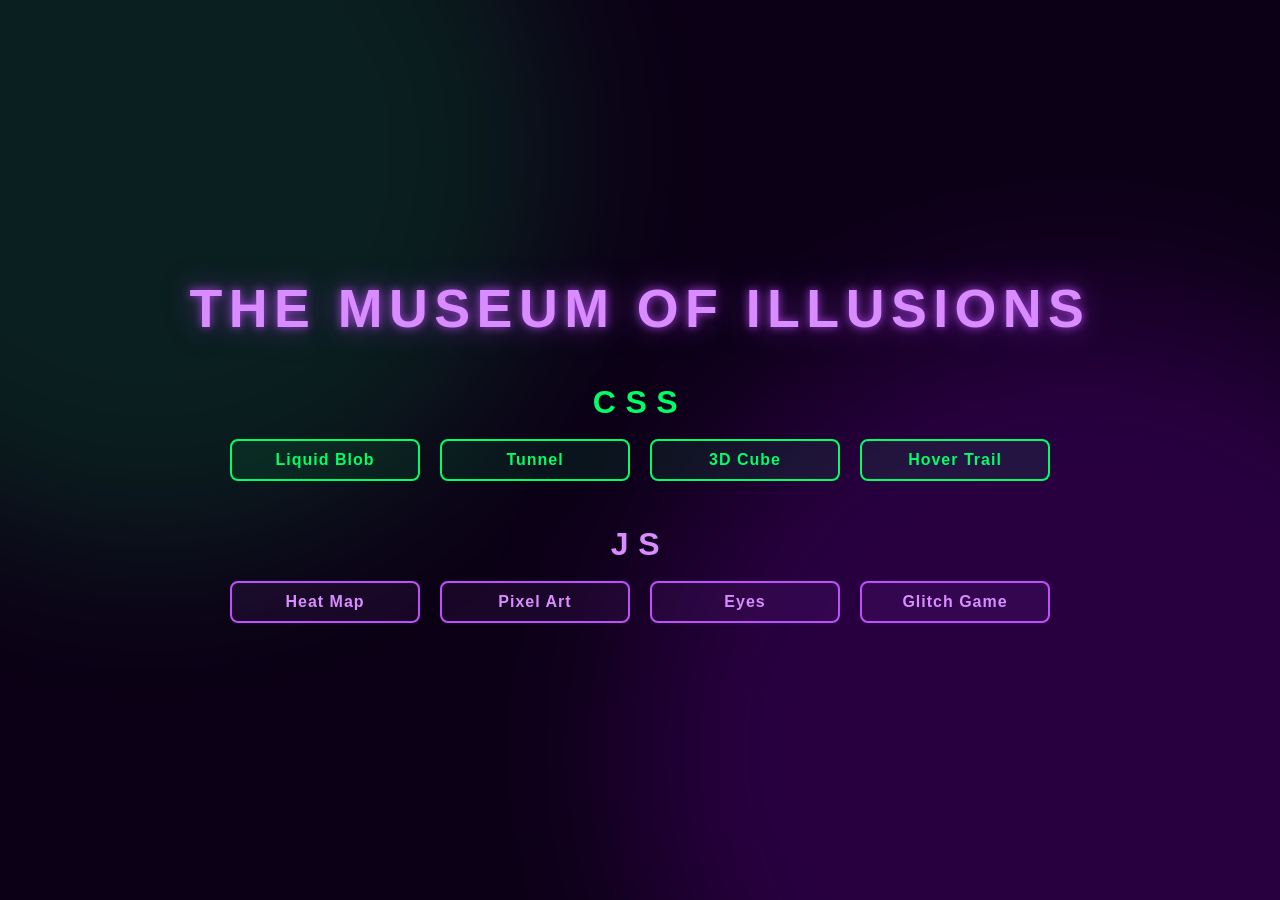
<file: index.html>
<!DOCTYPE html>
<html lang="en">
<head>
  <meta charset="UTF-8">
  <meta name="viewport" content="width=device-width, initial-scale=1.0">
  <title>The Museum of Illusions</title>
  <link rel="stylesheet" href="style.css">
</head>
<body>
  
  <div class="blob green"></div>
  <div class="blob purple"></div>

  <main class="home">
    <h1 class="title">THE MUSEUM OF ILLUSIONS</h1>

    <section class="group css">
      <h2>CSS</h2>
      <div class="row">
        <a class="btn" href="css1.html">Liquid Blob</a>
        <a class="btn" href="css2.html">Tunnel</a>
        <a class="btn" href="css3.html">3D Cube</a>
        <a class="btn" href="css4.html">Hover Trail</a>
      </div>
    </section>

    <section class="group js">
      <h2>JS</h2>
      <div class="row">
        <a class="btn purple" href="js1.html">Heat Map</a>
        <a class="btn purple" href="js2.html">Pixel Art</a>
        <a class="btn purple">Eyes</a>
        <a class="btn purple">Glitch Game</a>
      </div>
    </section>
  </main>

</body>
</html>
</file>
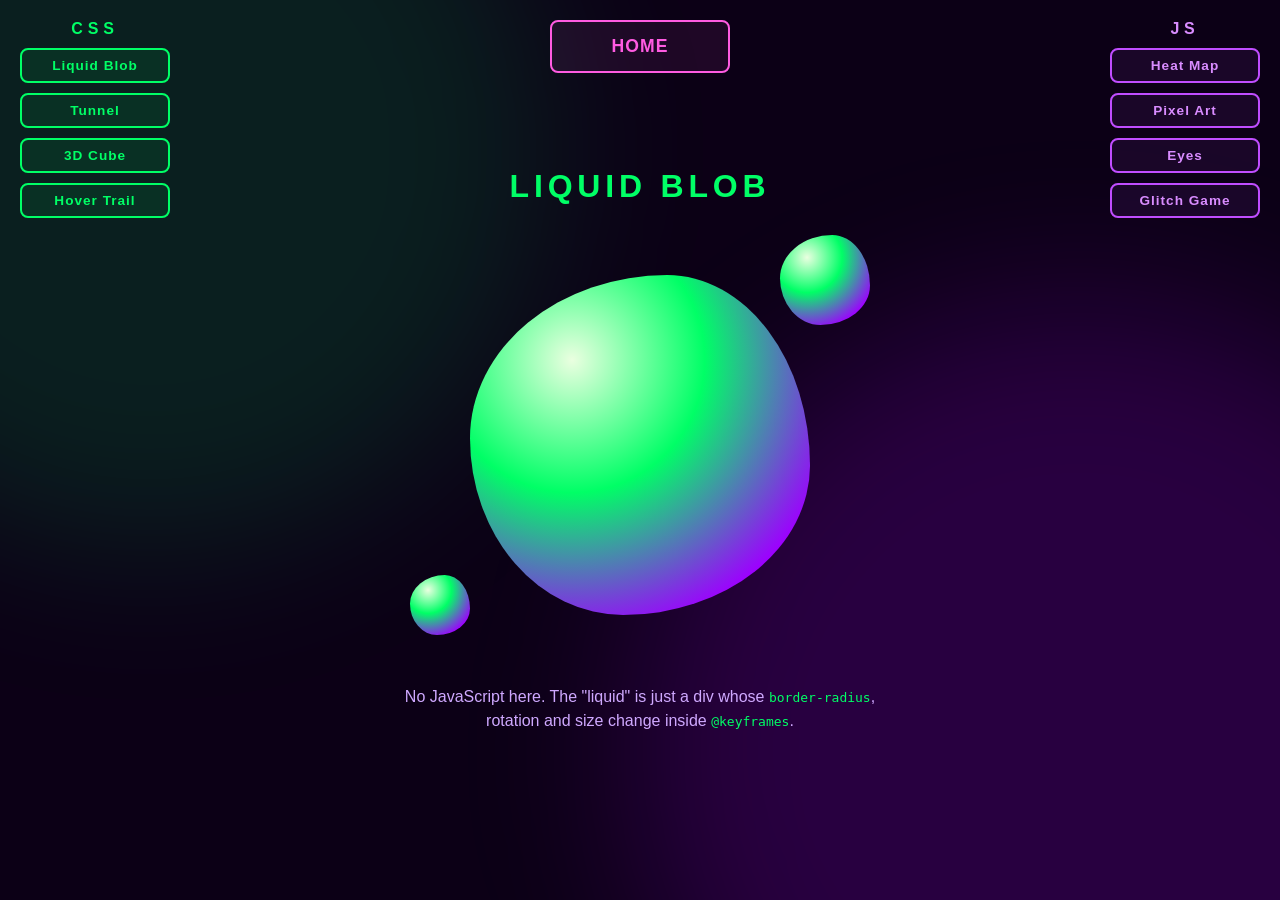
<file: css1.html>
<!DOCTYPE html>
<html lang="en">
<head>
  <meta charset="UTF-8">
  <meta name="viewport" content="width=device-width, initial-scale=1.0">
  <title>Liquid Blob | The Museum of Illusions</title>
  <link rel="stylesheet" href="style.css">
  <style>
    .blob-area {
      position: relative;
      width: 460px;
      height: 420px;
      animation: float 5s ease-in-out infinite;
    }

    .liquid {
      position: absolute;
      background: radial-gradient(circle at 30% 25%, #eaffe0, #00ff66 38%, #9d00ff 80%, #3b0a7a);
      border-radius: 58% 42% 55% 45% / 48% 56% 44% 52%;
      animation: liquid 9s ease-in-out infinite;    /* animation 2: the morph */
    }

    #blob  { width: 340px; height: 340px; left: 60px; top: 40px; }
    .drop1 { width: 90px;  height: 90px;  right: 0;   top: 0;      animation-duration: 6s; }
    .drop2 { width: 60px;  height: 60px;  left: 0;    bottom: 20px; animation-duration: 7s; animation-delay: -3s; }

  @keyframes liquid {
      0%, 100% { border-radius: 58% 42% 55% 45% / 48% 56% 44% 52%; transform: rotate(0deg)   scale(1); }
      25%      { border-radius: 38% 62% 63% 37% / 55% 37% 63% 45%; transform: rotate(10deg)  scale(1.06); }
      50%      { border-radius: 42% 58% 38% 62% / 62% 44% 56% 38%; transform: rotate(-8deg)  scale(0.96); }
      75%      { border-radius: 63% 37% 50% 50% / 40% 60% 40% 60%; transform: rotate(6deg)   scale(1.08); }
    }

    @keyframes float {
      0%, 100% { transform: translateY(0); }
      50%      { transform: translateY(-25px); }
    }
  </style>
</head>
<body>
  <nav class="nav-left">
    <div class="nav-label">CSS</div>
    <a class="btn" href="css1.html">Liquid Blob</a>
    <a class="btn" href="css2.html">Tunnel</a>
    <a class="btn" href="css3.html">3D Cube</a>
    <a class="btn" href="css4.html">Hover Trail</a>
  </nav>

  <nav class="nav-right">
    <div class="nav-label">JS</div>
    <a class="btn purple" href="js1.html">Heat Map</a>
    <a class="btn purple" href="js2.html">Pixel Art</a>
    <a class="btn purple" >Eyes</a>
    <a class="btn purple">Glitch Game</a>
  </nav>

  <a class="btn nav-home" href="index.html">HOME</a>

  <div class="blob green"></div>
  <div class="blob purple"></div>

  <main class="stage">
    <h1 class="page-title">Liquid Blob</h1>

    <div class="blob-area">
      <div class="liquid" id="blob"></div>
      <div class="liquid drop1"></div>
      <div class="liquid drop2"></div>
    </div>

    <p class="caption">
      No JavaScript here. The "liquid" is just a div whose <code>border-radius</code>,
      rotation and size change inside <code>@keyframes</code>.
    </p>
  </main>
</body>
</html>
</file>
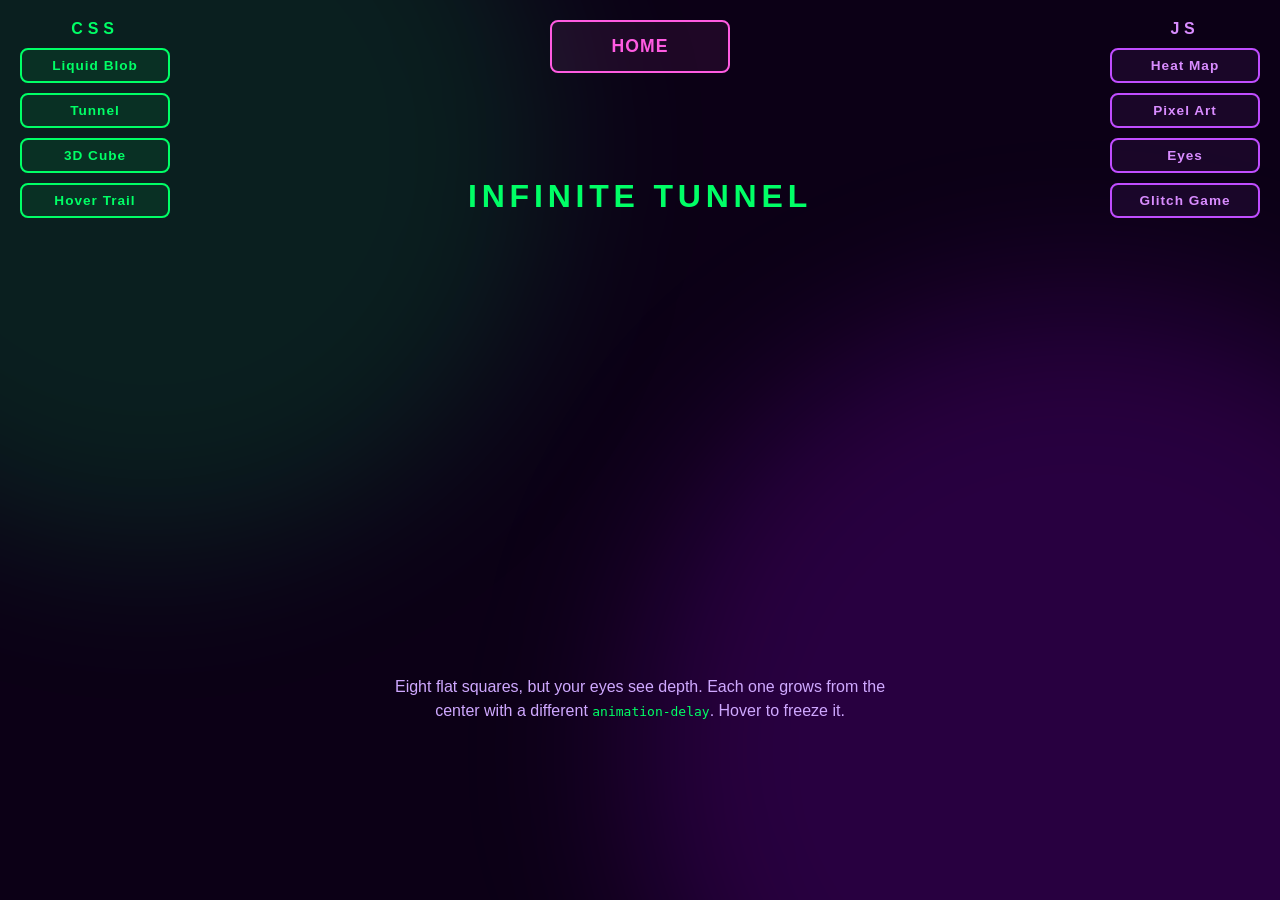
<file: css2.html>
<!DOCTYPE html>
<html lang="en">
<head>
  <meta charset="UTF-8">
  <meta name="viewport" content="width=device-width, initial-scale=1.0">
  <title>Tunnel | The Museum of Illusions</title>
  <link rel="stylesheet" href="style.css">
  <style>
    .tunnel {
      position: relative;
      width: 380px;
      height: 380px;
      margin: 10px 0;
    }

    .ring {
      position: absolute;
      top: 0;
      left: 0;
      width: 100%;
      height: 100%;
      border: 4px solid #00ff66;
      border-radius: 14%;
      opacity: 0;
      animation: tunnel 6s ease-in infinite;   /* ease-in = starts slow, speeds up */
    }

    /* every second ring is purple */
    .ring:nth-child(even) {
      border-color: #c04dff;
    }

    /* hover = freeze the animation */
    .tunnel:hover .ring {
      animation-play-state: paused;
    }

    @keyframes tunnel {
      0%   { transform: scale(0.05) rotate(0deg);   opacity: 0; }
      15%  { opacity: 1; }
      100% { transform: scale(1.25) rotate(120deg); opacity: 0; }
    }
  </style>
</head>
<body>
  <nav class="nav-left">
    <div class="nav-label">CSS</div>
    <a class="btn" href="css1.html">Liquid Blob</a>
    <a class="btn" href="css2.html">Tunnel</a>
    <a class="btn" href="css3.html">3D Cube</a>
    <a class="btn" href="css4.html">Hover Trail</a>
  </nav>

  <nav class="nav-right">
    <div class="nav-label">JS</div>
    <a class="btn purple" href="js1.html">Heat Map</a>
    <a class="btn purple" href="js2.html">Pixel Art</a>
    <a class="btn purple">Eyes</a>
    <a class="btn purple">Glitch Game</a>
  </nav>

  <a class="btn nav-home" href="index.html">HOME</a>

  <div class="blob green"></div>
  <div class="blob purple"></div>

  <main class="stage">
    <h1 class="page-title">Infinite Tunnel</h1>

    <div class="tunnel">
      <div class="ring" style="animation-delay: 0s"></div>
      <div class="ring" style="animation-delay: -0.75s"></div>
      <div class="ring" style="animation-delay: -1.5s"></div>
      <div class="ring" style="animation-delay: -2.25s"></div>
      <div class="ring" style="animation-delay: -3s"></div>
      <div class="ring" style="animation-delay: -3.75s"></div>
      <div class="ring" style="animation-delay: -4.5s"></div>
      <div class="ring" style="animation-delay: -5.25s"></div>
    </div>

    <p class="caption">
      Eight flat squares, but your eyes see depth. Each one grows from the center with a
      different <code>animation-delay</code>. Hover to freeze it.
    </p>
  </main>
</body>
</html>
</file>
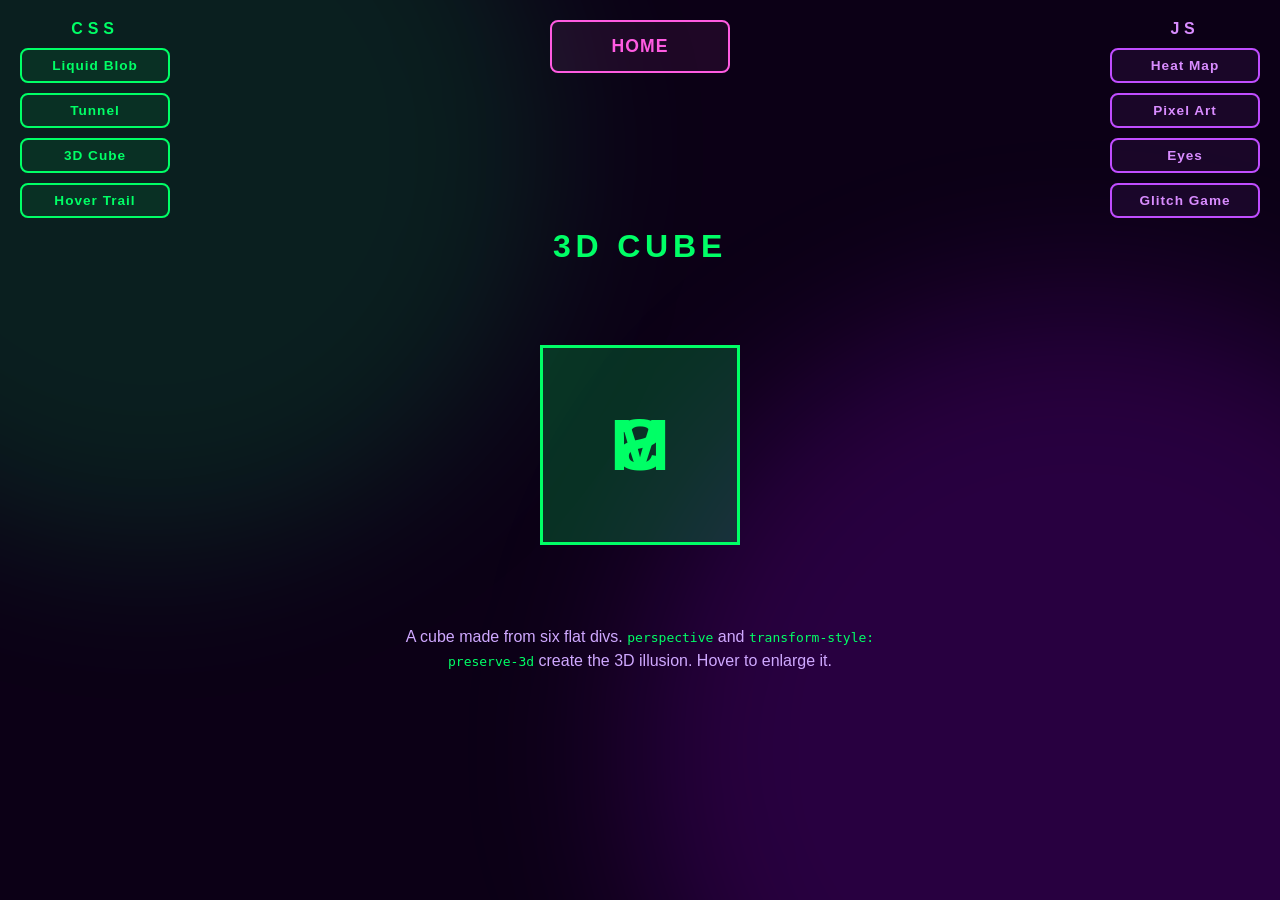
<file: css3.html>
<!DOCTYPE html>
<html lang="en">
<head>
  <meta charset="UTF-8">
  <meta name="viewport" content="width=device-width, initial-scale=1.0">
  <title>3D Cube | The Museum of Illusions</title>
  <link rel="stylesheet" href="style.css">
  <style>
    .scene {
      width: 200px;
      height: 200px;
      margin: 50px 0;
      transition: transform 0.5s;
    }
    
    .scene:hover {
      transform: scale(1.3);
    }

    /* the cube holds the 6 faces and rotates all of them together */
    .cube {
      position: relative;
      width: 200px;
      height: 200px;
      transform-style: preserve-3d;   /* keep the faces in 3D */
      animation: spin 10s linear infinite;
    }

    /* each face is a normal flat square */
    .face {
      position: absolute;
      width: 200px;
      height: 200px;
      display: flex;
      align-items: center;
      justify-content: center;
      font-size: 4.5rem;
      font-weight: bold;
      color: #00ff66;
      background: rgba(0, 255, 102, 0.1);
      border: 3px solid #00ff66;
    }
    .face:nth-child(even) {
      color: #d98cff;
      background: rgba(192, 77, 255, 0.12);
      border-color: #c04dff;
    }

    /* turn each square to its side, then push it out by half the cube size (100px) */
    .face:nth-child(1) { transform: rotateY(0deg)   translateZ(100px); }
    .face:nth-child(2) { transform: rotateY(90deg)  translateZ(100px); }
    .face:nth-child(3) { transform: rotateY(180deg) translateZ(100px); }
    .face:nth-child(4) { transform: rotateY(-90deg) translateZ(100px); }
    .face:nth-child(5) { transform: rotateX(90deg)  translateZ(100px); }
    .face:nth-child(6) { transform: rotateX(-90deg) translateZ(100px); }

    @keyframes spin {
      from { transform: rotateX(-25deg) rotateY(0deg); }
      to   { transform: rotateX(-25deg) rotateY(360deg); }
    }
  </style>
</head>
<body>
  <nav class="nav-left">
    <div class="nav-label">CSS</div>
    <a class="btn" href="css1.html">Liquid Blob</a>
    <a class="btn" href="css2.html">Tunnel</a>
    <a class="btn" href="css3.html">3D Cube</a>
    <a class="btn" href="css4.html">Hover Trail</a>
  </nav>

  <nav class="nav-right">
    <div class="nav-label">JS</div>
    <a class="btn purple" href="js1.html">Heat Map</a>
    <a class="btn purple" href="js2.html">Pixel Art</a>
    <a class="btn purple">Eyes</a>
    <a class="btn purple">Glitch Game</a>
  </nav>

  <a class="btn nav-home" href="index.html">HOME</a>

  <div class="blob green"></div>
  <div class="blob purple"></div>

  <main class="stage">
    <h1 class="page-title">3D Cube</h1>

    <div class="scene">
      <div class="cube">
        <div class="face">M</div>
        <div class="face">U</div>
        <div class="face">S</div>
        <div class="face">E</div>
        <div class="face">U</div>
        <div class="face">M</div>
      </div>
    </div>

    <p class="caption">
      A cube made from six flat divs. <code>perspective</code> and
      <code>transform-style: preserve-3d</code> create the 3D illusion. Hover to enlarge it.
    </p>
  </main>
</body>
</html>
</file>
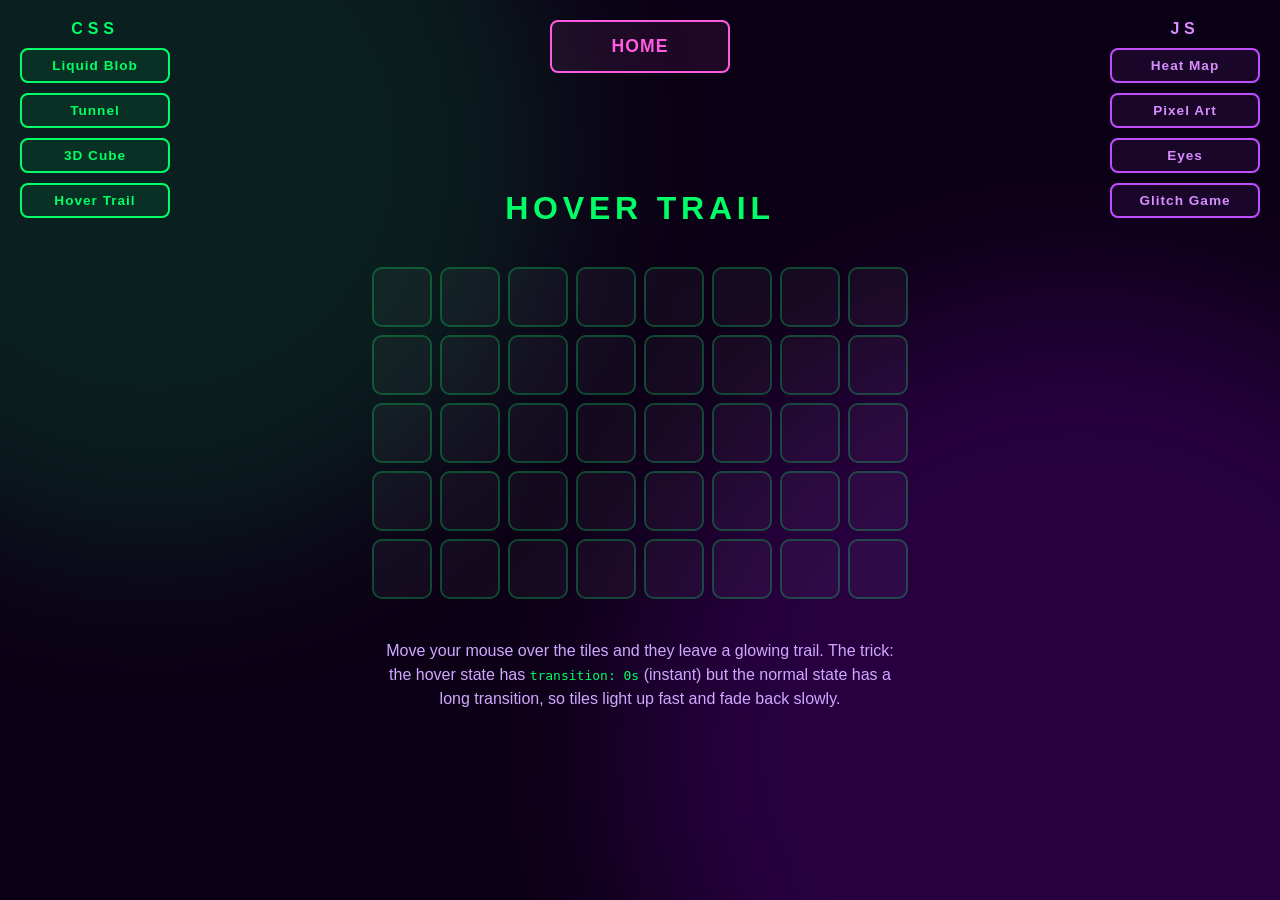
<file: css4.html>
<!DOCTYPE html>
<html lang="en">
<head>
  <meta charset="UTF-8">
  <meta name="viewport" content="width=device-width, initial-scale=1.0">
  <title>Hover Trail | The Museum of Illusions</title>
  <link rel="stylesheet" href="style.css">
  <style>
    .tiles {
      display: grid;
      grid-template-columns: repeat(8, 60px);
      gap: 8px;
      margin: 10px 0;
    }

    .tile {
      width: 60px;
      height: 60px;
      border-radius: 10px;
      background: rgba(255, 255, 255, 0.04);
      border: 2px solid rgba(0, 255, 102, 0.25);
      transition: all 1.6s ease;
    }

    .tile:hover {
      background: #e100ff;
      border-color: #00ff66;
      transform: rotate(90deg) scale(0.8);
      transition: 0s;
    }
  </style>
</head>
<body>
  <nav class="nav-left">
    <div class="nav-label">CSS</div>
    <a class="btn" href="css1.html">Liquid Blob</a>
    <a class="btn" href="css2.html">Tunnel</a>
    <a class="btn" href="css3.html">3D Cube</a>
    <a class="btn" href="css4.html">Hover Trail</a>
  </nav>

  <nav class="nav-right">
    <div class="nav-label">JS</div>
    <a class="btn purple" href="js1.html">Heat Map</a>
    <a class="btn purple" href="js2.html">Pixel Art</a>
    <a class="btn purple">Eyes</a>
    <a class="btn purple">Glitch Game</a>
  </nav>

  <a class="btn nav-home" href="index.html">HOME</a>

  <div class="blob green"></div>
  <div class="blob purple"></div>


  <main class="stage">
    <h1 class="page-title">Hover Trail</h1>

    <div class="tiles">
      <div class="tile"></div><div class="tile"></div><div class="tile"></div><div class="tile"></div><div class="tile"></div><div class="tile"></div><div class="tile"></div><div class="tile"></div>
      <div class="tile"></div><div class="tile"></div><div class="tile"></div><div class="tile"></div><div class="tile"></div><div class="tile"></div><div class="tile"></div><div class="tile"></div>
      <div class="tile"></div><div class="tile"></div><div class="tile"></div><div class="tile"></div><div class="tile"></div><div class="tile"></div><div class="tile"></div><div class="tile"></div>
      <div class="tile"></div><div class="tile"></div><div class="tile"></div><div class="tile"></div><div class="tile"></div><div class="tile"></div><div class="tile"></div><div class="tile"></div>
      <div class="tile"></div><div class="tile"></div><div class="tile"></div><div class="tile"></div><div class="tile"></div><div class="tile"></div><div class="tile"></div><div class="tile"></div>
    </div>

    <p class="caption">
      Move your mouse over the tiles and they leave a glowing trail. The trick: the hover
      state has <code>transition: 0s</code> (instant) but the normal state has a long
      transition, so tiles light up fast and fade back slowly.
    </p>
  </main>
</body>
</html>
</file>
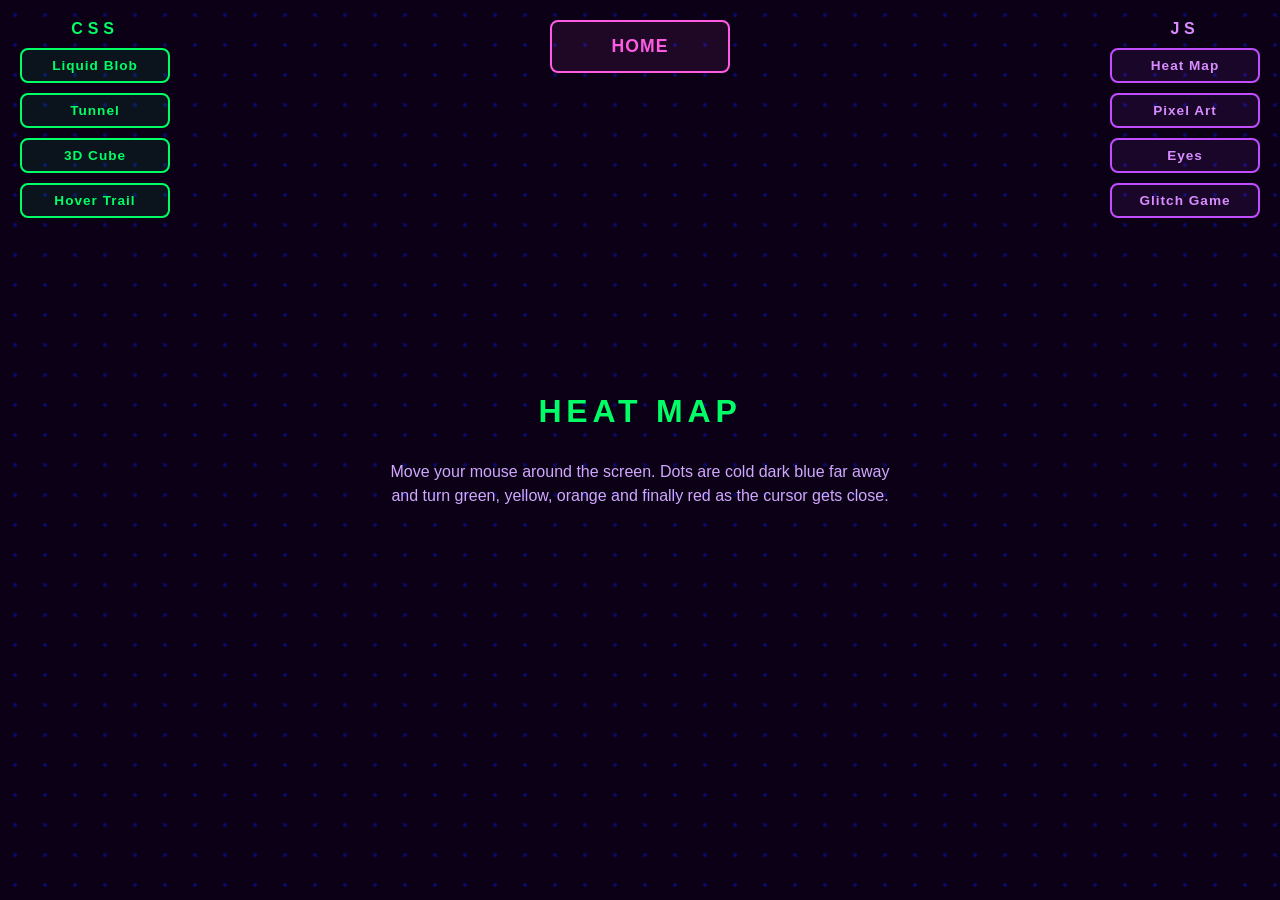
<file: js1.html>
<!DOCTYPE html>
<html lang="en">
<head>
  <meta charset="UTF-8">
  <meta name="viewport" content="width=device-width, initial-scale=1.0">
  <title>Heat Map | The Museum of Illusions</title>
  <link rel="stylesheet" href="style.css">
  <style>
    #bg {
      position: fixed;
      top: 0;
      left: 0;
      z-index: 0;
    }

    .island{
      height: fit-content;
      width: fit-content;
      padding: 20px 10px;
      border-radius: 20px;
      background-color: transparent;
      transition: background-color 1s;
    }
    .island:hover{
      background-color: rgba(0, 0, 0, 0.95);
      transition: background-color 0.25s ease;
      border:1px solid rgba(255, 255, 255, 0.219);
    }
  </style>
</head>
<body>
  <nav class="nav-left">
    <div class="nav-label">CSS</div>
    <a class="btn" href="css1.html">Liquid Blob</a>
    <a class="btn" href="css2.html">Tunnel</a>
    <a class="btn" href="css3.html">3D Cube</a>
    <a class="btn" href="css4.html">Hover Trail</a>
  </nav>

  <nav class="nav-right">
    <div class="nav-label">JS</div>
    <a class="btn purple" href="js1.html">Heat Map</a>
    <a class="btn purple" href="js2.html">Pixel Art</a>
    <a class="btn purple">Eyes</a>
    <a class="btn purple">Glitch Game</a>
  </nav>

  <a class="btn nav-home" href="index.html">HOME</a>

  <canvas id="bg"></canvas>

  <main class="stage">
    <div class="island">
    <h1 class="page-title">Heat Map</h1>
    <p class="caption">
      Move your mouse around the screen. Dots are cold dark blue far away and turn
      green, yellow, orange and finally red as the cursor gets close.
    </p>
    </div>
  </main>
  <script>
    const canvas = document.getElementById('bg');
    const ctx = canvas.getContext('2d');

    let width, height;
    let dots = [];

    const SPACING = 30;

    const mouse = { x: -1000, y: -1000, radius: 260 };

    function setup() {
      width = canvas.width = window.innerWidth;
      height = canvas.height = window.innerHeight;

      dots = [];
      for (let x = SPACING / 2; x < width; x += SPACING) {
        for (let y = SPACING / 2; y < height; y += SPACING) {
          dots.push({ x: x, y: y });
        }
      }
    }

    window.addEventListener('mousemove', function (event) {
      mouse.x = event.clientX;
      mouse.y = event.clientY;
    });

    document.addEventListener('mouseleave', function () { //to remove the heat map
      mouse.x = -1000;
      mouse.y = -1000;
    });

    window.addEventListener('resize', setup);

    function drawDots() {
      ctx.clearRect(0, 0, width, height);

      dots.forEach(dot => {
        const dx = mouse.x - dot.x;
        const dy = mouse.y - dot.y;
        const dist = Math.sqrt(dx * dx + dy * dy);

        let size = 2;
        let color = 'hsl(240, 80%, 22%)';

        if (dist < mouse.radius) {
          const factor = 1 - dist / mouse.radius;

          size = 2 + factor * 9;

          const hue = 240 - factor * 240;
          const saturation = 80 + factor * 20;
          const lightness = 22 + factor * 28;
          color = `hsl(${hue},${saturation}%, ${lightness}%)`;
        }

        ctx.fillStyle = color;
        ctx.beginPath();
        ctx.arc(dot.x, dot.y, size, 0, Math.PI * 2);
        ctx.fill();
      });

      requestAnimationFrame(drawDots);
    }

    setup();
    drawDots();
  </script>
</body>
</html>
</file>
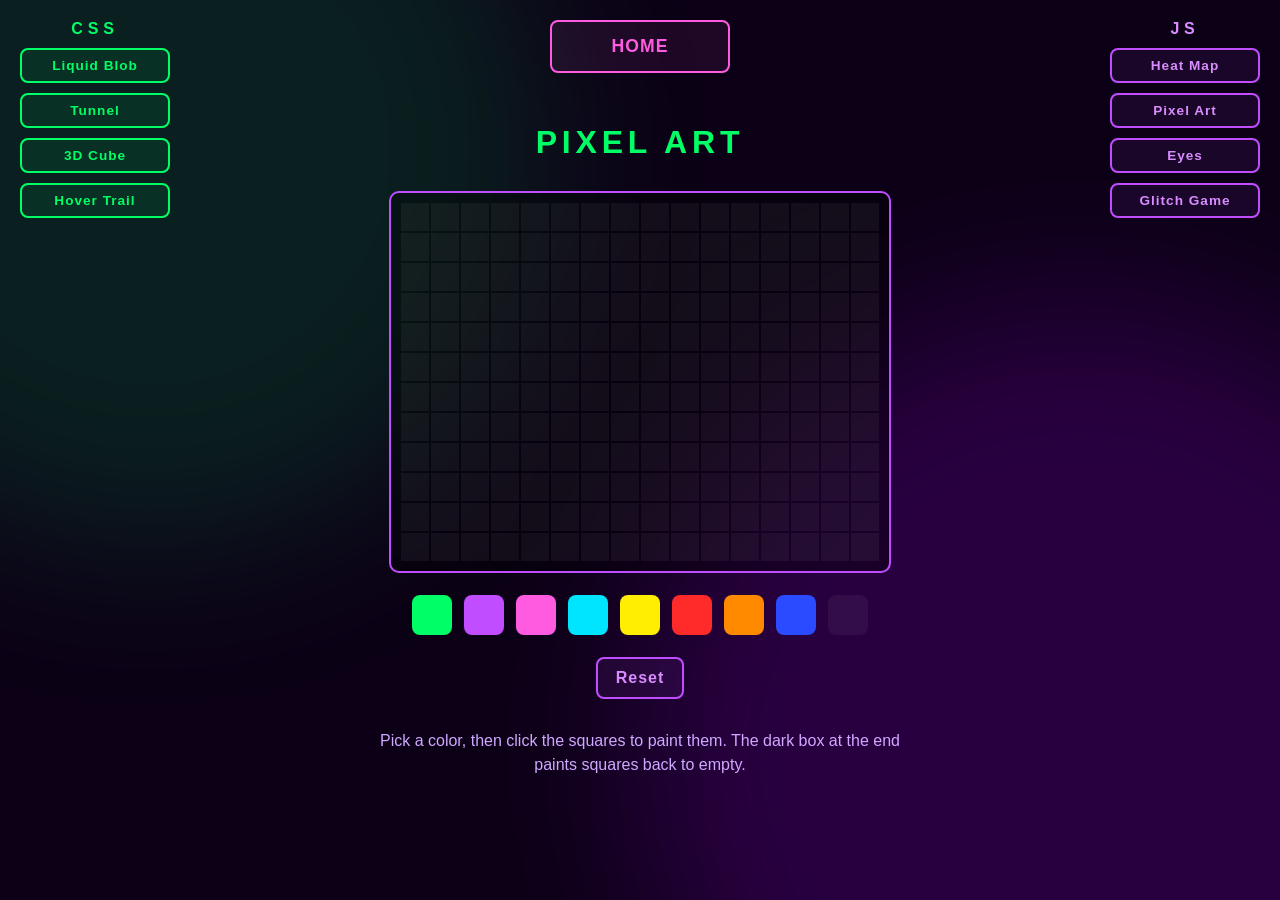
<file: js2.html>
<!DOCTYPE html>
<html lang="en">
<head>
  <meta charset="UTF-8">
  <meta name="viewport" content="width=device-width, initial-scale=1.0">
  <title>Pixel Art | The Museum of Illusions</title>
  <link rel="stylesheet" href="style.css">
  <style>
    #grid {
      display: grid;
      grid-template-columns: repeat(16, 28px);
      gap: 2px;
      padding: 10px;
      background: rgba(0, 0, 0, 0.35);
      border: 2px solid #c04dff;
      border-radius: 10px;
    }
    .cell {
      width: 28px;
      height: 28px;
      background: rgba(255, 255, 255, 0.05);
      cursor: pointer;
    }
    .cell:hover {
      outline: 1px solid #00ff66;
    }

    #palette {
      display: flex;
      gap: 12px;
      margin-top: 22px;
    }
    #palette button {
      width: 40px;
      height: 40px;
      border: 3px solid transparent;
      border-radius: 8px;
      cursor: pointer;
    }
    /* the last color you clicked stays highlighted */
    #palette button:focus {
      border-color: white;
      outline: none;
    }

    #reset {
      margin-top: 22px;
      cursor: pointer;
      font-size: 1rem;
    }
  </style>
</head>
<body>
  <nav class="nav-left">
    <div class="nav-label">CSS</div>
    <a class="btn" href="css1.html">Liquid Blob</a>
    <a class="btn" href="css2.html">Tunnel</a>
    <a class="btn" href="css3.html">3D Cube</a>
    <a class="btn" href="css4.html">Hover Trail</a>
  </nav>

  <nav class="nav-right">
    <div class="nav-label">JS</div>
    <a class="btn purple" href="js1.html">Heat Map</a>
    <a class="btn purple" href="js2.html">Pixel Art</a>
    <a class="btn purple">Eyes</a>
    <a class="btn purple">Glitch Game</a>
  </nav>

  <a class="btn nav-home" href="index.html">HOME</a>

  <div class="blob green"></div>
  <div class="blob purple"></div>

  <main class="stage">
    <h1 class="page-title">Pixel Art</h1>

    <div id="grid"></div>

    <div id="palette">
      <button onclick="color = '#00ff66'" style="background: #00ff66"></button>
      <button onclick="color = '#c04dff'" style="background: #c04dff"></button>
      <button onclick="color = '#ff5be1'" style="background: #ff5be1"></button>
      <button onclick="color = '#00e5ff'" style="background: #00e5ff"></button>
      <button onclick="color = '#ffee00'" style="background: #ffee00"></button>
      <button onclick="color = '#ff2a2a'" style="background: #ff2a2a"></button>
      <button onclick="color = '#ff8a00'" style="background: #ff8a00"></button>
      <button onclick="color = '#2a4bff'" style="background: #2a4bff"></button>
      <!-- same color as an empty square = works as an eraser -->
      <button onclick="color = 'rgba(255, 255, 255, 0.05)'" style="background: rgba(255, 255, 255, 0.05)"></button>
    </div>

    <button class="btn purple" id="reset" onclick="location.reload()">Reset</button>

    <p class="caption">
      Pick a color, then click the squares to paint them.
      The dark box at the end paints squares back to empty.
    </p>
  </main>
  <script>
    let color = '#00ff66';   // the color we paint with

    // make 16 x 12 squares, each one gets the current color when clicked
    for (let i = 0; i < 16 * 12; i++) {
      const cell = document.createElement('div');
      cell.className = 'cell';
      cell.onclick = () => { cell.style.background = color; };
      document.getElementById('grid').appendChild(cell);
    }
  </script>
</body>
</html>
</file>
<file: style.css>
* { box-sizing: border-box; margin: 0; padding: 0; }

body {
  min-height: 100vh;
  font-family: 'Segoe UI', Arial, sans-serif;
  color: #eaffef;
  background: rgb(12, 0, 22);
  background-attachment: fixed;
  overflow-x: hidden;
}

.blob {
  position: fixed;
  border-radius: 50%;
  filter: blur(80px);
  pointer-events: none; /* mouse clicks pass through */
  z-index: 0;
}
.blob.green  { width: 800px; height: 800px; background: rgba(0, 255, 102, 0.12); top: -250px; left: -250px; }
.blob.purple { width: 900px; height: 900px; background: rgba(170, 0, 255, 0.18); bottom: -300px; right: -250px; }

.btn {
  display: block;
  padding: 10px 18px;
  text-align: center;
  text-decoration: none;
  font-weight: bold;
  letter-spacing: 1px;
  color: #00ff66;
  border: 2px solid #00ff66;
  border-radius: 8px;
  background: rgba(0, 255, 102, 0.08);
  transition: 0.25s;
}
.btn:hover {
  background: #00ff66;
  color: #12041f;
  transform: translateY(-3px);
}
.btn.purple {
  color: #d98cff;
  border-color: #c04dff;
  background: rgba(192, 77, 255, 0.08);
}
.btn.purple:hover { background: #c04dff; color: #12041f;}

.home {
  position: relative;
  z-index: 1;
  min-height: 100vh;
  display: flex;
  flex-direction: column;
  align-items: center;
  justify-content: center;
  gap: 45px;
  padding: 30px;
}
.title {/*min constant|preffered variable|max constant */
  font-size: clamp(1.4rem, 4.2vw, 4.5rem);
  text-align: center; letter-spacing: 0.12em;
  color: #d98cff;
  text-shadow: 0 0 10px rgba(192, 77, 255, 0.8), 0 0 30px rgba(192, 77, 255, 0.5);
}
.group { text-align: center; }
.group h2 {
  font-size: 2rem;
  letter-spacing: 0.3em;
  margin-bottom: 18px;
  color: #00ff66;
}
.group.js h2 { color: #d98cff;}
.row { display: flex; gap: 20px; flex-wrap: wrap; justify-content: center; }
.row .btn { width: 190px; }

.stage {
  position: relative;
  z-index: 1;
  min-height: 100vh;
  display: flex;
  flex-direction: column;
  align-items: center;
  justify-content: center;
  text-align: center;
  padding: 90px 190px;
}
.page-title {
  font-size: 2rem;
  letter-spacing: 0.15em;
  text-transform: uppercase;
  color: #00ff66;
  margin-bottom: 30px;
}
.caption { margin-top: 30px; color: #cfa8ff; max-width: 520px; line-height: 1.5; }
.caption code { color: #00ff66; }

/* ---------- navigation (built by common.js) ---------- */
.nav-left, .nav-right {
  position: fixed;
  top: 20px;
  z-index: 50;
  display: flex;
  flex-direction: column;
  gap: 10px;
  width: 150px;
}
.nav-left  { left: 20px; }
.nav-right { right: 20px; }
.nav-label {
  text-align: center;
  font-weight: bold;
  letter-spacing: 0.3em;
  color: #00ff66;
}
.nav-right .nav-label { color: #d98cff;}
.nav-left .btn, .nav-right .btn { padding: 8px 10px; font-size: 0.85rem; }

.nav-home {
  position: fixed;
  top: 20px;
  left: 50%;
  transform: translateX(-50%);
  z-index: 50;
  width: 180px;
  font-size: 1.1rem;
  padding: 14px 10px;
  color: #ff5be1;
  border-color: #ff5be1;
  background: rgba(255, 91, 225, 0.08);
}
.nav-home:hover { transform: translateX(-50%) translateY(-3px); background: #ff5be1; color: #12041f;}

@media (max-width: 900px) {
  .stage { padding: 90px 20px 120px; }
  .nav-left, .nav-right { width: 110px; }
  .nav-home { width: 120px; }
}
</file>
